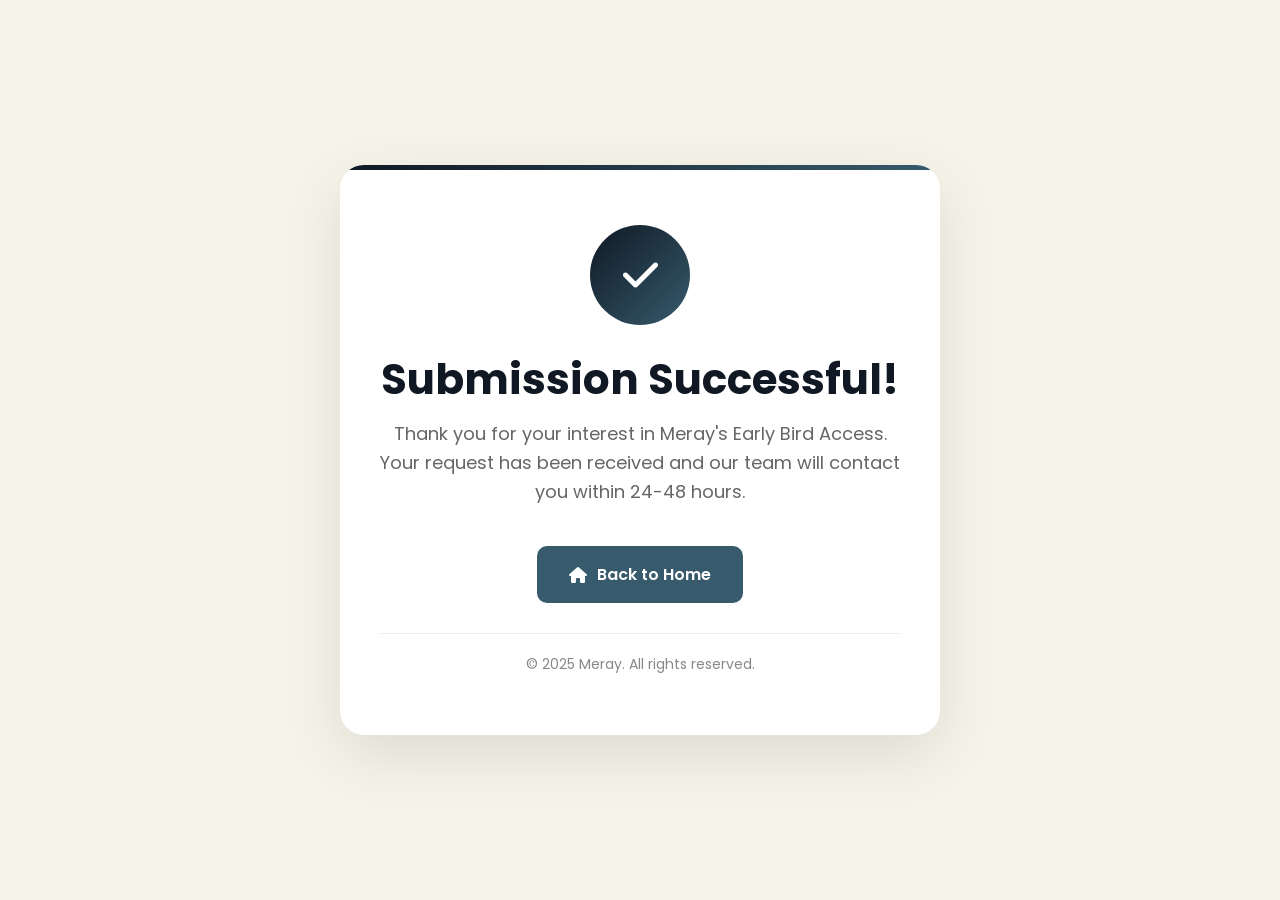
<file: success.html>
<!DOCTYPE html>
<html lang="en">
<head>
    <meta charset="UTF-8">
    <meta name="viewport" content="width=device-width, initial-scale=1.0">
    <title>Submission Successful | Meray</title>
    <link rel="icon" type="image/png" href="Vintage Colorful Retro Vibes Typographic Product Brand Logo(1)(1).png">
    <link href="https://fonts.googleapis.com/css2?family=Poppins:wght@300;400;500;600;700&display=swap" rel="stylesheet">
    <link rel="stylesheet" href="https://cdnjs.cloudflare.com/ajax/libs/font-awesome/6.4.0/css/all.min.css">
    <style>
        :root {
            --primary: #375b6d;
            --primary-light: #4a636e;
            --primary-dark: #0f1823;
            --background: #f6f4e8;
        }

        * {
            margin: 0;
            padding: 0;
            box-sizing: border-box;
            font-family: "Poppins", sans-serif;
        }

        body {
            background: var(--background);
            min-height: 100vh;
            display: flex;
            align-items: center;
            justify-content: center;
            padding: 20px;
        }

        .success-container {
            text-align: center;
            max-width: 600px;
            width: 100%;
        }

        .success-card {
            background: white;
            padding: 60px 40px;
            border-radius: 24px;
            box-shadow: 0 20px 60px rgba(0, 0, 0, 0.1);
            position: relative;
            overflow: hidden;
        }

        .success-card::before {
            content: '';
            position: absolute;
            top: 0;
            left: 0;
            width: 100%;
            height: 5px;
            background: linear-gradient(90deg, var(--primary-dark), var(--primary));
        }

        .success-icon {
            width: 100px;
            height: 100px;
            background: linear-gradient(135deg, var(--primary-dark) 0%, var(--primary) 100%);
            border-radius: 50%;
            display: flex;
            align-items: center;
            justify-content: center;
            margin: 0 auto 30px;
            color: white;
            font-size: 40px;
            animation: scaleIn 0.5s ease-out;
        }

        @keyframes scaleIn {
            0% {
                transform: scale(0);
                opacity: 0;
            }
            100% {
                transform: scale(1);
                opacity: 1;
            }
        }

        h1 {
            font-size: 42px;
            font-weight: 700;
            color: var(--primary-dark);
            margin-bottom: 15px;
            line-height: 1.2;
        }

        .message {
            font-size: 18px;
            color: #666;
            margin-bottom: 40px;
            line-height: 1.6;
        }

        .actions {
            display: flex;
            gap: 15px;
            justify-content: center;
            flex-wrap: wrap;
        }

        .btn {
            padding: 16px 32px;
            border-radius: 10px;
            text-decoration: none;
            font-weight: 600;
            display: flex;
            align-items: center;
            gap: 10px;
            transition: all 0.3s ease;
            border: none;
            cursor: pointer;
            font-size: 16px;
        }

        .btn-primary {
            background: var(--primary);
            color: white;
        }

        .btn-primary:hover {
            background: var(--primary-dark);
            transform: translateY(-2px);
            box-shadow: 0 10px 25px rgba(55, 91, 109, 0.3);
        }

        .btn-outline {
            background: transparent;
            color: var(--primary);
            border: 2px solid var(--primary);
        }

        .btn-outline:hover {
            background: rgba(55, 91, 109, 0.1);
            transform: translateY(-2px);
        }

        .note {
            margin-top: 30px;
            font-size: 14px;
            color: #888;
            padding-top: 20px;
            border-top: 1px solid #eee;
        }

        @media (max-width: 600px) {
            .success-card {
                padding: 40px 20px;
            }
            
            h1 {
                font-size: 32px;
            }
            
            .message {
                font-size: 16px;
            }
            
            .actions {
                flex-direction: column;
            }
            
            .btn {
                width: 100%;
                justify-content: center;
            }
        }
    </style>
</head>
<body>
    <div class="success-container">
        <div class="success-card">
            <div class="success-icon">
                <i class="fas fa-check"></i>
            </div>
            
            <h1>Submission Successful!</h1>
            
            <p class="message">
                Thank you for your interest in Meray's Early Bird Access.
                Your request has been received and our team will contact you
                within 24-48 hours.
            </p>
            
            <div class="actions">
                <a href="index.html" class="btn btn-primary">
                    <i class="fas fa-home"></i>
                    Back to Home
                </a>
        
            </div>
            
            <p class="note">
                © 2025 Meray. All rights reserved.
            </p>
        </div>
    </div>
</body>
</html>
</file>
